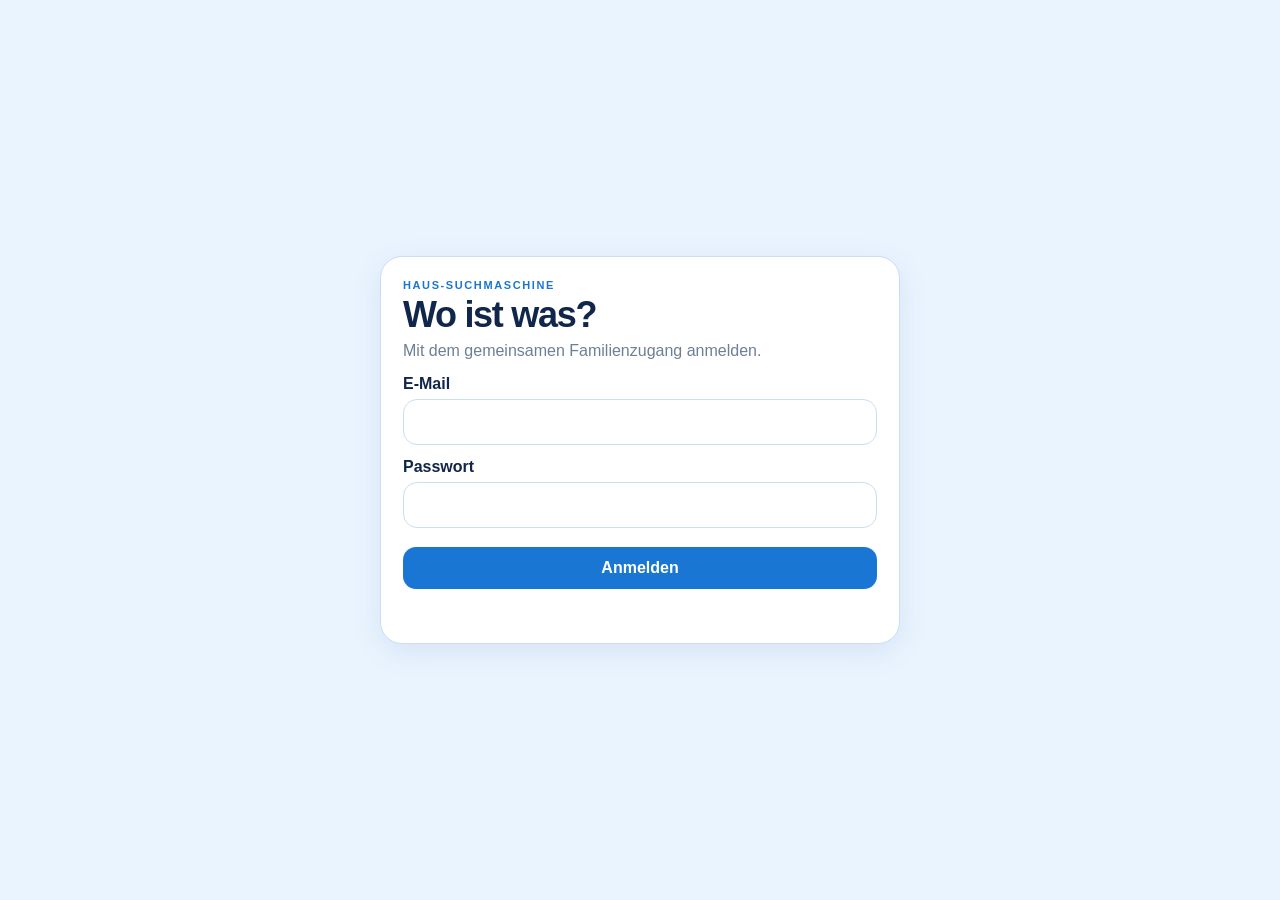
<file: index.html>
<!doctype html>
<html lang="de">
<head>
  <meta charset="utf-8">
  <meta name="viewport" content="width=device-width, initial-scale=1, viewport-fit=cover">
  <meta name="theme-color" content="#eaf4ff">
  <meta name="apple-mobile-web-app-capable" content="yes">
  <meta name="apple-mobile-web-app-status-bar-style" content="default">
  <meta name="apple-mobile-web-app-title" content="Wo ist was?">
  <link rel="manifest" href="manifest.webmanifest?v=5">
  <link rel="apple-touch-icon" href="icon-192.png">
  <link rel="stylesheet" href="styles.css?v=16">
<title>Wo ist was?</title>
</head>
<body>
  <section id="loginScreen" class="login-screen hidden">
    <div class="login-card">
      <p class="eyebrow">HAUS-SUCHMASCHINE</p>
      <h1>Wo ist was?</h1>
      <p class="subtitle">Mit dem gemeinsamen Familienzugang anmelden.</p>
      <form id="loginForm">
        <label>E-Mail
          <input id="loginEmail" type="email" autocomplete="username" required>
        </label>
        <label>Passwort
          <input id="loginPassword" type="password" autocomplete="current-password" required>
        </label>
        <button class="primary-btn full-btn" type="submit">Anmelden</button>
        <p id="loginStatus" class="status-text"></p>
      </form>
    </div>
  </section>

  <div id="appShell" class="hidden">
    <header class="topbar">
      <div>
        <p class="eyebrow">HAUS-SUCHMASCHINE</p>
        <h1>Wo ist was?</h1>
        <p class="subtitle">Finde Dinge, bevor du sie noch einmal kaufst. 😄</p>
      </div>
      <button id="settingsBtn" class="icon-btn" aria-label="Einstellungen">⚙️</button>
    </header>
<nav class="main-nav">
  <button class="nav-btn active" data-view="items">🔎 Wo ist was?</button>
  <button class="nav-btn" data-view="wanted">❓ Ich suche …</button>
  <button class="nav-btn" data-view="supplies">📦 Vorräte</button>
  <button class="nav-btn" data-view="shopping">🛒 Einkauf</button>
</nav>   
    <main>
      <section id="itemsView" class="app-view">
      <section class="search-card">
        <label for="searchInput">Was suchst du?</label>
        <div class="search-row">
          <input id="searchInput" type="search" placeholder="z. B. Blumendraht, G9, Batterien …" autocomplete="off">
          <button id="clearSearch" class="small-btn" aria-label="Suche löschen">✕</button>
        </div>
        <div id="quickFilters" class="chips"></div>
      </section>

      <section class="section-head">
        <div>
          <h2 id="listTitle">Alle Dinge</h2>
          <p id="countText"></p>
        </div>
        <button id="addBtn" class="primary-btn">＋ Eintragen</button>
      </section>

      <p id="syncStatus" class="status-text"></p>

      <section id="emptyState" class="empty hidden">
        <div class="empty-icon">🔎</div>
        <h3>Nichts gefunden</h3>
        <p>Versuche einen anderen Suchbegriff oder trage den Gegenstand neu ein.</p>
      </section>
        
<section id="itemsList" class="items"></section>
</section>

<section id="wantedView" class="app-view hidden">
  <section class="section-head">
    <div>
      <h2>Ich suche …</h2>
      <p id="wantedCountText">Keine vermissten Dinge.</p>
    </div>
    <button id="addWantedBtn" class="primary-btn" type="button">
      ＋ Gesucht
    </button>
  </section>

  <p id="wantedStatus" class="status-text"></p>

  <section id="wantedEmpty" class="empty hidden">
    <div class="empty-icon">✨</div>
    <h3>Gerade wird nichts gesucht</h3>
    <p>Wenn etwas verschwunden ist, kann es hier für alle eingetragen werden.</p>
  </section>

  <section id="wantedList" class="wanted-list"></section>

  <section id="wantedFoundSection" class="wanted-found-section hidden">
    <div class="wanted-found-head">
      <h3>✓ Gefunden</h3>
      <p id="wantedFoundCount"></p>
    </div>
    <section id="wantedFoundList" class="wanted-list wanted-found-list"></section>
  </section>
</section>

     <section id="suppliesView" class="app-view hidden">

  <section id="suppliesHome">

    <section class="search-card supply-search-card">
      <label for="supplySearchInput">Was suchst du?</label>

      <div class="search-row">
        <input
          id="supplySearchInput"
          type="search"
          placeholder="z. B. Milch, Mehl, Kokosmilch …"
          autocomplete="off"
        >

        <button
          id="clearSupplySearch"
          class="small-btn"
          aria-label="Suche löschen"
        >
          ✕
        </button>
      </div>
      
      <div id="supplySuggestions" class="supply-suggestions hidden"></div>
    </section>

    <section class="section-head">
      <div>
        <h2>Vorräte</h2>
        <p>Wähle eine Kategorie.</p>
      </div>

      <button id="addSupplyBtn" class="primary-btn">
        ＋ Vorrat
      </button>
    </section>

    <section
      id="supplyCategories"
      class="supply-categories"
    ></section>

  </section>


  <section
    id="suppliesCategoryView"
    class="hidden"
  >

    <section class="section-head supply-category-head">
      <div>
        <button
          id="backToSupplyCategories"
          class="secondary-btn"
          type="button"
        >
          ← Kategorien
        </button>

        <h2 id="supplyCategoryTitle">
          Vorräte
        </h2>

        <p id="supplyCategoryCount"></p>
      </div>

      <button
        id="addSupplyInCategoryBtn"
        class="primary-btn"
        type="button"
      >
        ＋ Vorrat
      </button>
    </section>

    <section
      id="suppliesList"
      class="items"
    ></section>

  </section>

</section>
<section id="shoppingView" class="app-view hidden">
  <section class="section-head">
    <div>
      <h2>Einkaufsliste</h2>
      <p id="shoppingCountText">Noch nichts einzukaufen.</p>
    </div>
  </section>

  <form id="quickShoppingForm" class="search-card shopping-add-form">
    <label for="quickShoppingName">Artikel manuell hinzufügen</label>
    <div class="shopping-add-row">
      <input
        id="quickShoppingName"
        placeholder="z. B. Äpfel"
        autocomplete="off"
        required
      >
      <input
        id="quickShoppingQuantity"
        type="number"
        min="1"
        step="1"
        inputmode="decimal"
        placeholder="Menge"
        aria-label="Einkaufsmenge"
      >
      <input
        id="quickShoppingUnit"
        placeholder="Stück"
        aria-label="Stück"
      >
      <button class="primary-btn" type="submit">＋</button>
    </div>
  </form>

  <p id="shoppingStatus" class="status-text"></p>

  <section id="shoppingEmpty" class="empty hidden">
    <div class="empty-icon">🛒</div>
    <h3>Die Einkaufsliste ist leer</h3>
    <p>Artikel kannst du hier oder direkt bei einem Vorrat hinzufügen.</p>
  </section>

  <section id="shoppingList" class="shopping-list"></section>

  <section id="shoppingDoneSection" class="shopping-done-section hidden">
    <h3>Erledigt</h3>
    <section id="shoppingDoneList" class="shopping-list"></section>
  </section>
</section>
    </main>
  </div>

  <dialog id="itemDialog">
    <form id="itemForm">
      <div class="dialog-head">
        <div>
          <p class="eyebrow">EINTRAG</p>
          <h2 id="dialogTitle">Neuen Gegenstand eintragen</h2>
        </div>
        <button type="button" class="icon-btn" id="closeDialog" aria-label="Schließen">✕</button>
      </div>

      <input type="hidden" id="itemId">

      <label>Name*
        <input id="name" required placeholder="z. B. Blumendraht">
      </label>

      <label>Kategorie
        <div class="item-category-row">
          <select id="itemCategory">
            <option>Werkzeug</option>
            <option>Küche</option>
            <option>Basteln</option>
            <option>Schule & Bücher</option>
            <option>Kleidung</option>
            <option>Elektronik</option>
            <option>Garten</option>
            <option>Fahrrad</option>
            <option>Dokumente</option>
            <option>Camping</option>
            <option>Haushalt & Reinigung</option>
            <option>Schlüssel & Kleinteile</option>
            <option>Spielzeug</option>
            <option>Sport & Freizeit</option>
            <option>Bad & Hygiene</option>
            <option>Auto</option>
            <option>Deko & Saison</option>
            <option selected>Sonstiges</option>
          </select>
          <span id="itemCategorySymbol" class="item-category-symbol" aria-hidden="true">📦</span>
        </div>
        <span class="hint">Das Symbol wird automatisch aus der Kategorie gewählt.</span>
        <input id="symbol" type="hidden">
      </label>

      <label>Foto
        <div id="photoPreviewWrap" class="photo-preview-wrap hidden">
          <img id="photoPreview" class="photo-preview" alt="Foto des Gegenstands">
          <button type="button" id="removePhotoBtn" class="danger-outline-btn">Foto entfernen</button>
        </div>
        <input id="photoInput" type="file" accept="image/*">
        <span class="hint">Auf dem iPhone kannst du fotografieren oder ein Bild aus der Mediathek auswählen.</span>
      </label>

      <label>Raum / Bereich*
        <select id="roomSelect" required>
          <option value="">Bitte auswählen …</option>
          <option>Küche</option>
          <option>Vorratsraum</option>
          <option>Wohnzimmer</option>
          <option>Schuhraum</option>
          <option>Schaukelzimmer</option>
          <option>Bad unten</option>
          <option>Schlafzimmer</option>
          <option>Nähzimmer</option>
          <option>Flur unten</option>
          <option>Garage</option>
          <option>Garten</option>
          <option>Gartenhaus</option>
          <option>Schuppen</option>
          <option>Dachboden</option>
          <option value="__other__">Anderer Bereich …</option>
        </select>
        <input id="roomCustom" class="hidden" placeholder="Eigenen Bereich eingeben">
      </label>

      <label>Genauer Ort
        <input id="location" placeholder="z. B. Bastelschrank, obere Schublade">
      </label>

      <label>Suchbegriffe
        <input id="keywords" placeholder="Draht, Basteln, Mittsommer, Blumenkranz">
        <span class="hint">Mit Kommas trennen.</span>
      </label>

      <label>Notiz
        <textarea id="note" rows="3" placeholder="Optional"></textarea>
      </label>

      <div class="dialog-actions">
        <button type="button" id="deleteBtn" class="danger-btn hidden">Löschen</button>
        <span class="spacer"></span>
        <button type="button" id="cancelBtn" class="secondary-btn">Abbrechen</button>
        <button type="submit" class="primary-btn">Speichern</button>
      </div>
    </form>
  </dialog>

  <dialog id="supplyDialog">
  <form id="supplyForm">
    <div class="dialog-head">
      <div>
        <p class="eyebrow">VORRAT</p>
        <h2 id="supplyDialogTitle">Neuen Vorrat eintragen</h2>
      </div>
      <button type="button" class="icon-btn" id="closeSupplyDialog" aria-label="Schließen">✕</button>
    </div>

    <input type="hidden" id="supplyId">

    <label>Name*
      <input id="supplyName" required placeholder="z. B. Haferflocken">
    </label>

    <fieldset class="supply-category-fieldset">
      <legend>Kategorien*</legend>
      <p class="category-hint">Mehrere Kategorien sind möglich.</p>

      <div id="supplyCategoryChoices" class="supply-category-choices"></div>

      <label class="new-category-option">
        <input id="supplyNewCategoryToggle" type="checkbox">
        Neue Kategorie …
      </label>

      <label id="supplyNewCategoryWrap" class="new-category-wrap hidden">
        Name der neuen Kategorie
        <input
          id="supplyNewCategoryName"
          maxlength="60"
          placeholder="z. B. Tierfutter"
          autocomplete="off"
        >
      </label>
    </fieldset>

    <label>Raum / Bereich
      <input id="supplyRoom" placeholder="z. B. Vorratsraum">
    </label>

    <label>Lagerplatz
      <input id="supplyStorageLocation" placeholder="z. B. Holzkiste Frühstück">
    </label>

    <div class="supply-form-grid">
      <label>Bestand
        <input id="supplyQuantity" type="number" min="0" step="1" inputmode="numeric" placeholder="0">
      </label>

      <label>Einheit
        <select id="supplyUnit">
          <option value="">–</option>
          <option>Packungen</option>
          <option>Flaschen</option>
          <option>Gläser</option>
          <option>Dosen</option>
          <option>Stück</option>
          <option>kg</option>
          <option>g</option>
          <option>l</option>
          <option>ml</option>
        </select>
      </label>
    </div>

    <div class="supply-form-grid">
      <label>Mindestbestand
        <input id="supplyMinimumQuantity" type="number" min="0" step="1" inputmode="numeric" placeholder="0">
      </label>

      <label>MHD
        <input id="supplyBestBefore" type="date">
      </label>
    </div>

    <label>Notiz <span class="optional-label">(optional)</span>
      <textarea id="supplyNote" rows="3" placeholder="Optional"></textarea>
    </label>

    <div class="dialog-actions">
      <button type="button" id="deleteSupplyBtn" class="danger-btn hidden">Löschen</button>
      <span class="spacer"></span>
      <button type="button" id="cancelSupplyBtn" class="secondary-btn">Abbrechen</button>
      <button type="submit" class="primary-btn">Speichern</button>
    </div>
  </form>
</dialog>
  

<dialog id="wantedDialog">
  <form id="wantedForm">
    <div class="dialog-head">
      <div>
        <p class="eyebrow">ICH SUCHE …</p>
        <h2>Vermissten Gegenstand eintragen</h2>
      </div>
      <button
        type="button"
        class="icon-btn"
        id="closeWantedDialog"
        aria-label="Schließen"
      >✕</button>
    </div>

    <label>Name*
      <input
        id="wantedName"
        required
        placeholder="z. B. Friedas Fahrradschlüssel"
      >
    </label>

    <label>Zuletzt gesehen
      <input
        id="wantedLastSeen"
        placeholder="z. B. gestern im Flur"
      >
    </label>

    <label>Gesucht von
      <input
        id="wantedBy"
        placeholder="z. B. Frieda"
      >
    </label>

    <label>Notiz
      <textarea
        id="wantedNote"
        rows="3"
        placeholder="z. B. schwarzer Schlüsselanhänger"
      ></textarea>
    </label>

    <div class="dialog-actions">
      <span class="spacer"></span>
      <button
        type="button"
        id="cancelWantedBtn"
        class="secondary-btn"
      >Abbrechen</button>
      <button
        type="submit"
        class="primary-btn"
      >Eintragen</button>
    </div>
  </form>
</dialog>

  <dialog id="settingsDialog">
    <div class="dialog-head">
      <div>
        <p class="eyebrow">DATEN</p>
        <h2>Gemeinsame Datenbank</h2>
      </div>
      <button type="button" class="icon-btn" id="closeSettings" aria-label="Schließen">✕</button>
    </div>
    <p class="settings-copy">
      Alle Einträge werden in der gemeinsamen Familien-Datenbank gespeichert.
    </p>
    <div class="stack">
      <button id="refreshBtn" class="primary-btn">↻ Daten neu laden</button>
      <button id="exportBtn" class="secondary-btn">⬇️ Sicherung exportieren</button>
      <button id="logoutBtn" class="danger-outline-btn">Familienzugang abmelden</button>
    </div>
  </dialog>

  <template id="itemTemplate">
    <article class="item-card">
      <div class="card-photo-wrap hidden"><img class="card-photo" alt=""></div>
      <button class="card-main">
        <div class="item-top">
          <div class="item-title-row">
            <span class="item-symbol"></span>
            <div>
              <h3 class="item-name"></h3>
              <p class="item-location"></p>
            </div>
          </div>
          <span class="chevron">›</span>
        </div>
        <div class="item-meta"></div>
      </button>
    </article>
  </template>

  <script src="app.js?v=16"></script>
  <script src="vorrat-rest.js?v=1"></script>
</body>
</html>
</file>
<file: styles.css>
/* ===== Nur während der Entwicklung ===== */

.topbar .subtitle::after {
  content: "Stand 45";

  display: inline-block;
  margin-left: 8px;
  padding: 2px 7px;

  background: #d7ebff;
  border-radius: 999px;

  color: #1767ad;
  font-size: 0.5em;
  font-weight: 700;
  vertical-align: middle;
}

:root{
  --bg:#eaf4ff;
  --card:#ffffff;
  --text:#10264a;
  --muted:#6d7f95;
  --line:#c9def2;
  --accent:#1976d2;
  --accent-dark:#0f4f91;
  --accent-soft:#dceeff;
  --accent-pale:#f4f9ff;
  --danger:#a63d3d;
  --shadow:0 8px 30px rgba(35,92,145,.10);
}
*{box-sizing:border-box}
html{background:var(--bg)}
body{
  margin:0;
  font-family:-apple-system,BlinkMacSystemFont,"SF Pro Text","Segoe UI",sans-serif;
  background:var(--bg);
  color:var(--text);
  min-height:100vh;
}
button,input,textarea,select{font:inherit}
button{cursor:pointer}
.topbar{
  display:flex;justify-content:space-between;gap:18px;align-items:flex-start;
  padding:calc(22px + env(safe-area-inset-top)) 20px 14px;
  max-width:760px;margin:auto;
}
h1{font-size:36px;line-height:1.05;margin:2px 0 5px;letter-spacing:-1.3px}
h2{font-size:22px;margin:0}
h3{margin:0}
.eyebrow{font-size:11px;letter-spacing:1.6px;font-weight:800;color:var(--accent);margin:0}
.subtitle,.settings-copy{color:var(--muted);margin:6px 0 0;line-height:1.45}
main{max-width:760px;margin:auto;padding:6px 16px calc(36px + env(safe-area-inset-bottom))}
.search-card,.login-card{
  background:var(--card);border:1px solid var(--line);border-radius:22px;
  padding:16px;box-shadow:var(--shadow);
}
.search-card label{font-weight:750;display:block;margin-bottom:8px}
.search-row{display:flex;gap:8px}
input,textarea,select{
  width:100%;border:1px solid var(--line);background:white;color:var(--text);
  border-radius:14px;padding:13px 14px;outline:none;
}
input:focus,textarea:focus,select:focus{border-color:var(--accent);box-shadow:0 0 0 3px var(--accent-soft)}
.search-row input{font-size:17px}
.small-btn,.icon-btn{
  border:1px solid var(--line);background:var(--card);color:var(--text);
  border-radius:13px;min-width:44px;min-height:44px;
}
.chips{display:flex;gap:7px;flex-wrap:wrap;margin-top:12px}
.chip{
  border:0;background:var(--accent-soft);color:var(--accent-dark);border-radius:999px;
  padding:7px 10px;font-size:13px;font-weight:650;
}
.section-head{display:flex;align-items:end;justify-content:space-between;gap:10px;margin:23px 2px 11px}
#countText{margin:4px 0 0;color:var(--muted);font-size:13px}
.primary-btn,.secondary-btn,.danger-btn,.danger-outline-btn{
  border-radius:13px;padding:11px 14px;font-weight:750;border:1px solid transparent;
}
.primary-btn{background:var(--accent);color:white}
.secondary-btn{background:white;border-color:var(--line);color:var(--accent-dark)}
.danger-btn{background:var(--danger);color:white}
.danger-outline-btn{background:white;border-color:#d8aaaa;color:var(--danger)}
.items{display:grid;gap:10px}
.item-card{
  background:var(--card);border:1px solid var(--line);border-radius:18px;overflow:hidden;
  box-shadow:0 3px 14px rgba(35,92,145,.05);
}
.card-main{width:100%;border:0;background:transparent;text-align:left;padding:16px}
.item-top{display:flex;justify-content:space-between;gap:12px;align-items:center}
.item-title-row{display:flex;gap:11px;align-items:flex-start}
.item-symbol{font-size:28px;line-height:1.1;min-width:31px}
.item-name{font-size:18px;margin-bottom:4px;color:var(--accent-dark)}
.item-location{margin:0;color:var(--accent);font-weight:700}
.item-meta{margin-top:10px;color:var(--muted);font-size:13px;line-height:1.45}
.chevron {
  padding: 10px;
  margin: -10px;
  color: #88a4bf;
  font-size: 30px;
  font-weight: 300;
}
.empty{text-align:center;padding:45px 20px;color:var(--muted)}
.empty h3{color:var(--text);margin-top:8px}
.empty-icon{font-size:36px}
.hidden{display:none!important}
dialog{
  width:min(92vw,620px);border:0;border-radius:22px;padding:20px;
  background:var(--card);color:var(--text);box-shadow:0 30px 80px rgba(0,0,0,.25);
}
dialog::backdrop{background:rgba(16,38,74,.28);backdrop-filter:blur(2px)}
.dialog-head{display:flex;justify-content:space-between;gap:12px;align-items:flex-start;margin-bottom:16px}
form label{display:block;font-weight:700;margin:13px 0}
form label input,form label textarea,form label select{margin-top:6px;font-weight:400}
.hint{display:block;font-size:12px;color:var(--muted);margin-top:5px;font-weight:400}
.dialog-actions{display:flex;gap:9px;align-items:center;margin-top:18px;flex-wrap:wrap}
.spacer{flex:1}
.stack{display:grid;gap:10px;margin-top:18px}
.login-screen{min-height:100vh;display:grid;place-items:center;padding:24px}
.login-card{width:min(100%,520px);padding:22px}
.login-card h1{margin-top:5px}
.full-btn{width:100%;margin-top:6px}
.status-text{min-height:18px;color:var(--muted);font-size:13px;margin:7px 2px}
.error-text{color:var(--danger);font-weight:700}
.symbol-row{display:flex;gap:8px;align-items:center}
.symbol-row #symbol{max-width:90px;text-align:center;font-size:24px}
.symbol-choices{display:flex;gap:7px;flex-wrap:wrap;margin-top:8px}
.symbol-choice{
  border:0;background:var(--accent-soft);border-radius:12px;padding:7px 11px;
  font-size:22px;min-width:46px;
}
@media(max-width:420px){
  h1{font-size:32px}
  .dialog-actions .primary-btn,.dialog-actions .secondary-btn{flex:1}
}

#roomCustom{margin-top:8px}
.photo-preview-wrap{display:grid;gap:9px;margin:7px 0 10px}
.photo-preview{width:100%;max-height:300px;object-fit:cover;border-radius:16px;border:1px solid var(--line);background:var(--accent-pale)}
#photoInput{padding:10px;background:var(--accent-pale)}
.card-photo-wrap{width:100%;aspect-ratio:16/8;overflow:hidden;background:var(--accent-pale);border-bottom:1px solid var(--line)}
.card-photo{width:100%;height:100%;object-fit:cover;display:block}
.main-nav {
  display: grid;
  grid-template-columns: repeat(4, 1fr);
  gap: 8px;
  margin: 0 16px 18px;
}

.nav-btn {
  border: 1px solid #d8e2ec;
  background: white;
  border-radius: 14px;
  padding: 12px 8px;
  font: inherit;
  font-weight: 600;
  cursor: pointer;
}

.nav-btn.active {
  background: #eaf4ff;
  border-color: #9fc7ef;
}

.app-view.hidden {
  display: none;
}

@media (max-width: 520px) {
  .main-nav {
    margin-left: 12px;
    margin-right: 12px;
    gap: 6px;
  }

  .nav-btn {
    padding: 10px 5px;
    font-size: 0.9rem;
  }
}
.two-columns {
  display: grid;
  grid-template-columns: 1fr 1fr;
  gap: 12px;
}

@media (max-width: 520px) {
  .two-columns {
    grid-template-columns: 1fr;
  }
}
.mhd-text {
  margin-top: 6px;
  font-size: 0.92rem;
  font-weight: 600;
}

.mhd-normal {
  color: #64748b;
}

.mhd-warning {
  color: #a16207;
}

.mhd-soon {
  color: #c2410c;
}

.mhd-expired {
  color: #b91c1c;
}
/* ===== Vorräte: Kategorie-Kisten ===== */

.supply-search-card {
  margin-bottom: 18px;
}

.supply-categories {
  display: grid;
  grid-template-columns: repeat(2, minmax(0, 1fr));
  gap: 14px;
  margin-top: 12px;
}

.supply-category-box {
  position: relative;
  
  background-color: transparent;
  appearance: none;
  -webkit-appearance: none;
  
  min-height: 125px;
  padding: 18px 14px;

  background-image: url("wood-crate.png");
  background-size: 100% 100%;
  background-position: center;
  background-repeat: no-repeat;

  border: none;
  border-radius: 8px;
  box-shadow: none;

  display: flex;
  flex-direction: column;
  align-items: center;
  justify-content: center;

  text-align: center;
  cursor: pointer;
  overflow: hidden;
}

.supply-category-box:active {
  transform: scale(0.98);
}

.supply-category-icon {
  display: none;
  font-size: 2rem;
  line-height: 1;
  margin-bottom: 9px;
}

.supply-category-name {
  font-family: "Snell Roundhand", "Apple Chancery", "Segoe Script", cursive;
  font-size: 1.55rem;
  font-weight: 600;
  line-height: 1.1;
  color: #4a2f18;
  text-shadow: 0 1px 0 rgba(255, 240, 210, 0.35);
  transform: translateY(10px);
}

.supply-category-info {
  margin-top: 8px;
  font-size: 0.9rem;
  font-weight: 500;
  color: #654c36;
  transform: translateY(8px);
}

@media (min-width: 700px) {
  .supply-categories {
    grid-template-columns: repeat(3, minmax(0, 1fr));
  }
}
.supply-category-icon,
.supply-category-name,
.supply-category-info {
  position: relative;
  z-index: 2;
}
/* ===== Vorräte: Suchvorschläge ===== */

.supply-suggestions {
  margin-top: 6px;
  background: white;
  border: 1px solid #c9d9ea;
  border-radius: 14px;
  overflow: hidden;
  box-shadow: 0 8px 20px rgba(20, 50, 90, 0.12);
}

.supply-suggestion {
  width: 100%;
  display: flex;
  flex-direction: column;
  align-items: flex-start;
  gap: 3px;

  padding: 11px 14px;

  background: white;
  border: none;
  border-bottom: 1px solid #e5edf5;

  text-align: left;
  cursor: pointer;
}

.supply-suggestion:last-child {
  border-bottom: none;
}

.supply-suggestion-name {
  font-size: 1rem;
  font-weight: 700;
  color: #142f57;
}

.supply-suggestion-place {
  font-size: 0.82rem;
  color: #70839a;
}

.supply-suggestion:active {
  background: #eef6ff;
}

.supply-suggestion-empty {
  padding: 12px 14px;
  color: #70839a;
}
.supply-suggestion-place.out-of-stock {
  color: #c62828;
  font-weight: 700;
}
/* ===== Vorräte: Bestandsstatus ===== */

.item-meta.status-empty {
  color: #c62828;
  font-weight: 700;
}

.item-meta.status-low {
  color: #c77800;
  font-weight: 700;
}

.item-meta.status-enough {
  color: #2e7d32;
  font-weight: 700;
}
/* ===== Vorräte: Mengensteuerung ===== */

.supply-quantity-controls {
  display: inline-flex;
  align-items: center;
  gap: 10px;

  margin-top: 10px;
  padding: 5px 8px;

  background: #f4f8fc;
  border: 1px solid #d7e3ef;
  border-radius: 999px;
  touch-action: manipulation;
}

.supply-qty-btn {
  width: 34px;
  height: 34px;

  display: inline-flex;
  align-items: center;
  justify-content: center;

  border: none;
  border-radius: 50%;

  background: #e3eef8;
  color: #244b73;

  font-size: 1.25rem;
  font-weight: 700;
  line-height: 1;

  cursor: pointer;
  touch-action: manipulation;
  user-select: none;
  -webkit-user-select: none;
  -webkit-tap-highlight-color: transparent;
}

.supply-qty-btn:active {
  transform: scale(0.92);
  background: #d5e6f5;
}

.supply-qty-value {
  min-width: 78px;

  text-align: center;
  font-size: 0.95rem;
  font-weight: 700;
  color: #24384f;
}

.item-card .item-name,
.item-card .chevron {
  cursor: pointer;
  user-select: none;
}

/* ===== Vorräte: Kategorie-Kopf ===== */

#suppliesCategoryView .section-head {
  align-items: flex-start;
  margin-bottom: 14px;
}

#suppliesCategoryView .section-head > div {
  width: 100%;
}

#supplyCategoryTitle {
  display: none;
}

#backToSupplyCategories {
  margin: 0;
  padding: 0;
  background: transparent;
  border: none;
  box-shadow: none;
  color: #183d68;
  font-size: 1.35rem;
  font-weight: 750;
  cursor: pointer;
}

#supplyCategoryCount {
  margin: 3px 0 0 28px;
  color: #71849a;
  font-size: 0.88rem;
}

/* ===== Vorräte: Holzbrett-Karten ===== */

#suppliesCategoryView .item-card {
  position: relative;
  padding: 0;
  overflow: hidden;
  background-color: transparent;
  background-image: url("wood-board.png");
  background-position: center;
  background-repeat: no-repeat;
  background-size: 100% 100%;
  border: none;
  border-radius: 18px;
  box-shadow: none;
}

#suppliesCategoryView .card-main {
  padding: 22px 26px;
  background: transparent;
}

#suppliesCategoryView .item-location {
  color: #5f748a;
  font-size: 0.95rem;
  font-weight: 600;
}

/* ===== Vorräte: Status und Mengensteuerung ===== */

.supply-quantity-box {
  display: inline-flex;
  flex-direction: column;
  align-items: center;
  margin: 0;
}

.supply-quantity-box .supply-quantity-controls {
  margin-top: 0;
}

.supply-quantity-center {
  display: flex;
  flex-direction: column;
  align-items: center;
  justify-content: center;
  min-width: 110px;
  line-height: 1.1;
}

.supply-quantity-center .item-meta {
  margin: 0 0 2px;
  font-size: 0.78rem;
  font-weight: 700;
  line-height: 1;
}

.supply-quantity-center .supply-qty-value {
  min-width: 0;
  font-size: 0.95rem;
  font-weight: 700;
}

/* ===== Vorräte: Kartenlayout ===== */

.supply-item-top {
  display: grid;
  grid-template-columns: minmax(0, 1fr) auto auto;
  align-items: center;
  gap: 12px;
}

.supply-item-top .item-title-row {
  min-width: 0;
}

.supply-location {
  margin: 6px 0 0 48px;
  color: #7a8da1;
  font-size: 0.78rem;
  font-weight: 500;
  line-height: 1.25;
}

/* ===== Vorratskarten mobil ===== */

@media (max-width: 600px) {
  #suppliesCategoryView .item-card {
    margin-bottom: 14px;
    border-radius: 22px;
  }

  #suppliesCategoryView .card-main {
    padding: 14px 16px 13px;
  }

  .supply-item-top {
    grid-template-columns: minmax(0, 1fr) auto;
    align-items: center;
    column-gap: 8px;
    row-gap: 8px;
  }

  .supply-item-top .item-title-row {
    grid-column: 1;
    grid-row: 1;
    width: auto;
    min-width: 0;
    padding: 0;
  }

  .supply-item-top .chevron {
    display: block;
    grid-column: 2;
    grid-row: 1;
    position: static;
    margin: 0;
    padding: 6px;
  }

  .supply-item-top .supply-quantity-box {
    grid-column: 1 / 3;
    grid-row: 2;
    justify-self: start;
    margin-left: 42px;
  }

  #suppliesCategoryView .item-title-row {
    display: flex;
    align-items: center;
    gap: 10px;
  }

  #suppliesCategoryView .item-symbol {
    flex: 0 0 auto;
    font-size: 1.9rem;
  }

  #suppliesCategoryView .item-name {
    margin: 0;
    font-size: 1rem;
    line-height: 1.15;
  }

  #suppliesCategoryView .chevron {
    margin-left: 10px;
    font-size: 1.8rem;
    line-height: 1;
  }

  #suppliesCategoryView .supply-quantity-controls {
    width: auto;
    max-width: none;
    margin: 0;
    gap: 4px;
    padding: 3px 5px;
  }

  .supply-qty-btn {
    width: 30px;
    height: 30px;
    font-size: 1.05rem;
  }

  .supply-quantity-center {
    min-width: 94px;
  }

  .supply-quantity-center .item-meta {
    margin-bottom: 1px;
    font-size: 0.68rem;
  }

  .supply-quantity-center .supply-qty-value {
    font-size: 0.82rem;
  }

  #suppliesCategoryView .supply-location {
    margin: 8px 0 0 42px;
    color: #667b92;
    font-size: 0.82rem;
    line-height: 1.2;
  }

  #suppliesCategoryView .mhd-text {
    margin-top: 6px;
    margin-left: 42px;
    font-size: 0.8rem;
    line-height: 1.2;
  }
}

/* ===== Neues Holzbrett-Design: Desktop ===== */

.supply-board-layout {
  display: grid;
  grid-template-columns: minmax(0, 1fr) 28px;
  align-items: center;
  gap: 12px;
}

.supply-board-layout .supply-quantity-controls {
  width: 100%;
  margin: 0;
  padding: 0;

  display: grid;
  grid-template-columns: 42px minmax(0, 1fr) 42px;
  align-items: center;
  gap: 14px;

  background: transparent;
  border: none;
  border-radius: 0;
}

.supply-board-layout .supply-qty-btn {
  width: 42px;
  height: 42px;

  border: none;
  border-radius: 50%;

  background: #24486d;
  color: #c8d0d8;

  font-size: 1.35rem;
  font-weight: 700;
}

.supply-board-layout .supply-quantity-center {
  min-width: 0;

  display: flex;
  flex-direction: column;
  align-items: center;

  text-align: center;
}

.supply-board-layout .item-name {
  margin: 0;

  color: #174a7c;
  font-size: 1.15rem;
  line-height: 1.15;
}

.supply-status-row {
  display: flex;
  justify-content: center;
  align-items: center;
  gap: 6px;

  margin-top: 3px;
}

.supply-board-layout .supply-location {
  margin: 4px 0 0;

  font-size: 0.78rem;
  text-align: center;
}

.supply-board-layout .mhd-text {
  margin: 4px 0 0;

  font-size: 0.75rem;
  text-align: center;
}

.supply-board-layout > .chevron {
  position: static;
  margin: 0;
  padding: 0;

  text-align: center;
}

/* ===== Neues Holzbrett-Design auf dem Handy ===== */

@media (max-width: 600px) {

  #suppliesCategoryView .item-card {
    padding: 0;
    min-height: 0;
    border-radius: 20px;
  }

  #suppliesCategoryView .card-main {
    padding: 10px 14px;
  }

  .supply-board-layout {
    display: grid;
    grid-template-columns: minmax(0, 1fr) 24px;
    align-items: center;
    gap: 8px;
  }

  

  /* Gesamter mittlerer Bereich */
  .supply-board-layout .supply-quantity-controls {
    width: 100%;
    margin: 0;
    padding: 0;

    display: grid;
    grid-template-columns: 38px minmax(0, 1fr) 38px;
    align-items: center;
    gap: 8px;

    background: transparent;
    border: none;
    border-radius: 0;
  }

  /* Dunkle Plus-/Minus-Kreise */
  .supply-board-layout .supply-qty-btn {
    width: 38px;
    height: 38px;

    display: flex;
    align-items: center;
    justify-content: center;

    padding: 0;
    border: none;
    border-radius: 50%;

    background: #24486d;
    color: #d8e0e8;

    font-size: 1.3rem;
    font-weight: 700;
    line-height: 1;

    box-shadow: none;
  }

  .supply-board-layout .supply-qty-btn:active {
    transform: scale(0.92);
    background: #183b61;
  }

  /* Textblock genau zwischen Plus und Minus */
  .supply-board-layout .supply-quantity-center {
    min-width: 0;

    display: flex;
    flex-direction: column;
    align-items: center;
    justify-content: center;

    text-align: center;
    line-height: 1.1;
  }

  /* Produktname */
  .supply-board-layout .item-name {
    margin: 0;

    color: #174a7c;
    font-size: 1rem;
    font-weight: 750;
    line-height: 1.15;

    text-align: center;
    overflow-wrap: anywhere;
  }

  /* Genug • 3 Packungen */
  .supply-status-row {
    display: flex;
    align-items: center;
    justify-content: center;
    flex-wrap: wrap;
    gap: 5px;

    margin-top: 3px;

    font-size: 0.72rem;
    line-height: 1.1;
  }

  .supply-status-row .item-meta {
    margin: 0;
    font-size: inherit;
    line-height: inherit;
  }

  .supply-status-row .supply-qty-value {
    min-width: 0;

    color: #24384f;
    font-size: inherit;
    font-weight: 700;
  }

  .supply-status-separator {
    color: #536b83;
  }

  /* Lagerort unter Status und Menge */
  .supply-board-layout .supply-location {
    margin: 4px 0 0;

    color: #65798d;
    font-size: 0.67rem;
    font-weight: 500;
    line-height: 1.15;

    text-align: center;
  }

  /* MHD unter dem Lagerort */
  .supply-board-layout .mhd-text {
    margin: 3px 0 0;

    font-size: 0.67rem;
    line-height: 1.1;

    text-align: center;
  }

  /* Bearbeitungspfeil rechts */
  .supply-board-layout > .chevron {
    position: static;
    display: block;

    margin: 0;
    padding: 0;

    color: #718ba5;
    font-size: 1.8rem;
    line-height: 1;

    text-align: center;
  }
}


/* ===== Vorratsformular kompakt ===== */

.supply-form-grid {
  display: grid;
  grid-template-columns: minmax(0, 1fr) minmax(0, 1fr);
  gap: 12px;
}

.supply-form-grid > label {
  min-width: 0;
}

.optional-label {
  color: var(--muted);
  font-size: 0.82em;
  font-weight: 500;
}

@media (max-width: 420px) {
  .supply-form-grid {
    gap: 8px;
  }

  .supply-form-grid input,
  .supply-form-grid select {
    padding-left: 10px;
    padding-right: 10px;
  }
}


/* ===== Mehrfachauswahl für Vorratskategorien ===== */

.supply-category-fieldset {
  margin: 13px 0;
  padding: 12px;
  border: 1px solid var(--line);
  border-radius: 14px;
}

.supply-category-fieldset legend {
  padding: 0 5px;
  font-weight: 700;
}

.category-hint {
  margin: 0 0 10px;
  color: var(--muted);
  font-size: 0.82rem;
}

.supply-category-choices {
  display: grid;
  grid-template-columns: repeat(2, minmax(0, 1fr));
  gap: 8px;
}

.supply-category-choices label {
  display: flex;
  align-items: center;
  gap: 8px;
  min-width: 0;
  margin: 0;
  padding: 9px 10px;
  background: var(--accent-pale);
  border: 1px solid var(--line);
  border-radius: 11px;
  font-weight: 600;
}

.supply-category-choices input {
  width: 20px;
  height: 20px;
  flex: 0 0 auto;
  margin: 0;
  padding: 0;
  accent-color: var(--accent);
}

.supply-category-head {
  align-items: flex-start;
}

.supply-category-head > div {
  min-width: 0;
}

.supply-category-head #addSupplyInCategoryBtn {
  flex: 0 0 auto;
  white-space: nowrap;
}

@media (max-width: 420px) {
  .supply-category-choices {
    grid-template-columns: 1fr;
  }

  .supply-category-head {
    align-items: center;
  }

  .supply-category-head #addSupplyInCategoryBtn {
    padding: 10px 12px;
    font-size: 0.9rem;
  }
}

/* ===== Neue Vorratskategorie direkt im Formular ===== */

.new-category-option {
  display: flex;
  align-items: center;
  gap: 8px;
  margin: 10px 0 0;
  padding: 10px;
  border: 1px dashed var(--accent);
  border-radius: 11px;
  background: #f7fbff;
  color: var(--accent-dark);
  font-weight: 700;
}

.new-category-option input {
  width: 20px;
  height: 20px;
  flex: 0 0 auto;
  margin: 0;
  padding: 0;
  accent-color: var(--accent);
}

.new-category-wrap {
  margin: 10px 0 0;
  padding: 10px;
  border-radius: 11px;
  background: var(--accent-pale);
}

.new-category-wrap input {
  margin-top: 6px;
}

/* ===== Einkaufsliste ===== */

.shopping-add-form {
  margin-bottom: 16px;
}

.shopping-add-row {
  display: grid;
  grid-template-columns: minmax(0, 1fr) 92px 100px auto;
  gap: 8px;
  align-items: center;
}

.shopping-add-row input {
  min-width: 0;
}

.shopping-list {
  display: grid;
  gap: 10px;
}

.shopping-card {
  background: var(--card);
  border: 1px solid var(--line);
  border-radius: 17px;
  padding: 12px;
  box-shadow: 0 3px 14px rgba(35,92,145,.05);
}

.shopping-card-main {
  display: grid;
  grid-template-columns: auto minmax(0, 1fr) auto;
  gap: 11px;
  align-items: center;
}

.shopping-check,
.shopping-delete {
  width: 42px;
  height: 42px;
  border-radius: 50%;
  border: 1px solid var(--line);
  background: white;
  color: var(--accent-dark);
  font-weight: 800;
}

.shopping-check {
  font-size: 1.2rem;
}

.shopping-delete {
  color: var(--danger);
}

.shopping-name {
  color: var(--accent-dark);
  font-size: 1.05rem;
}

.shopping-amount,
.shopping-origin {
  margin: 3px 0 0;
  color: var(--muted);
  font-size: .85rem;
}

.shopping-card-done {
  opacity: .72;
}

.shopping-card-done .shopping-name {
  text-decoration: line-through;
}

.shopping-stock-btn,
.supply-shopping-btn {
  border: 1px solid #b8d4ec;
  background: #f2f8fe;
  color: var(--accent-dark);
  border-radius: 12px;
  padding: 9px 11px;
  font-weight: 700;
}

.shopping-stock-btn {
  width: 100%;
  margin-top: 10px;
}

.shopping-done-section {
  margin-top: 24px;
}

.shopping-done-section > h3 {
  margin: 0 0 10px 2px;
  color: var(--muted);
}

.supply-shopping-btn {
  display: block;
  margin: 0 auto 17px;
}

@media (max-width: 560px) {
  .shopping-add-row {
    grid-template-columns: minmax(0, 1fr) 82px auto;
  }

  #quickShoppingUnit {
    grid-column: 1 / -1;
  }
}

/* ===== Ich suche … ===== */

.wanted-list {
  display: grid;
  gap: 12px;
}

.wanted-card {
  background: var(--card);
  border: 1px solid var(--line);
  border-radius: 18px;
  padding: 16px;
  box-shadow: var(--shadow);
}

.wanted-card-head {
  display: flex;
  justify-content: space-between;
  gap: 14px;
  align-items: flex-start;
}

.wanted-icon {
  font-size: 1.8rem;
}

.wanted-name {
  color: var(--accent-dark);
  font-size: 1.12rem;
}

.wanted-person,
.wanted-last-seen,
.wanted-note,
.wanted-since {
  margin: 5px 0 0;
  color: var(--muted);
  line-height: 1.4;
}

.wanted-person {
  color: var(--accent);
  font-weight: 700;
}

.wanted-last-seen {
  font-weight: 650;
}

.wanted-since {
  font-size: .8rem;
}

.wanted-actions {
  display: flex;
  gap: 8px;
  flex-wrap: wrap;
  margin-top: 14px;
}

.wanted-actions .primary-btn,
.wanted-actions .danger-outline-btn {
  flex: 1;
  min-width: 150px;
}

@media (max-width: 520px) {
  .main-nav {
    grid-template-columns: repeat(2, 1fr);
  }

  .wanted-actions {
    display: grid;
    grid-template-columns: 1fr;
  }
}


.wanted-delete-btn.wanted-delete-armed {
  border-color: var(--danger);
  background: #fff1f1;
  font-weight: 800;
}


/* ===== Ich suche …: Gefunden-Verlauf ===== */

.wanted-found-section {
  margin-top: 28px;
  padding-top: 20px;
  border-top: 1px solid var(--line);
}

.wanted-found-head {
  margin: 0 2px 12px;
}

.wanted-found-head h3 {
  color: #2e7d32;
  font-size: 1.15rem;
}

.wanted-found-head p {
  margin: 4px 0 0;
  color: var(--muted);
  font-size: .84rem;
}

.wanted-card-found {
  border-color: #b9ddbf;
  background: #f6fff7;
}

.wanted-found-label {
  margin: 4px 0 0;
  color: #2e7d32;
  font-weight: 800;
}

.wanted-found-place {
  margin: 9px 0 0;
  color: #315d38;
  font-weight: 700;
}

.wanted-found-date {
  margin: 4px 0 0;
  color: var(--muted);
  font-size: .82rem;
}

.wanted-found-actions {
  margin-top: 10px;
}

.wanted-found-actions .secondary-btn {
  flex: 0 1 auto;
  font-size: .86rem;
  padding: 8px 11px;
}


/* ===== Wo ist was?: feste Kategorien-Symbole ===== */

.item-category-row {
  display: grid;
  grid-template-columns: minmax(0, 1fr) 58px;
  gap: 10px;
  align-items: center;
  margin-top: 6px;
}

.item-category-row select {
  margin-top: 0;
}

.item-category-symbol {
  width: 58px;
  height: 50px;
  display: grid;
  place-items: center;
  border: 1px solid var(--line);
  border-radius: 14px;
  background: var(--accent-pale);
  font-size: 1.8rem;
}

@media (max-width: 420px) {
  .item-category-row {
    grid-template-columns: minmax(0, 1fr) 52px;
  }

  .item-category-symbol {
    width: 52px;
  }
}
</file>
